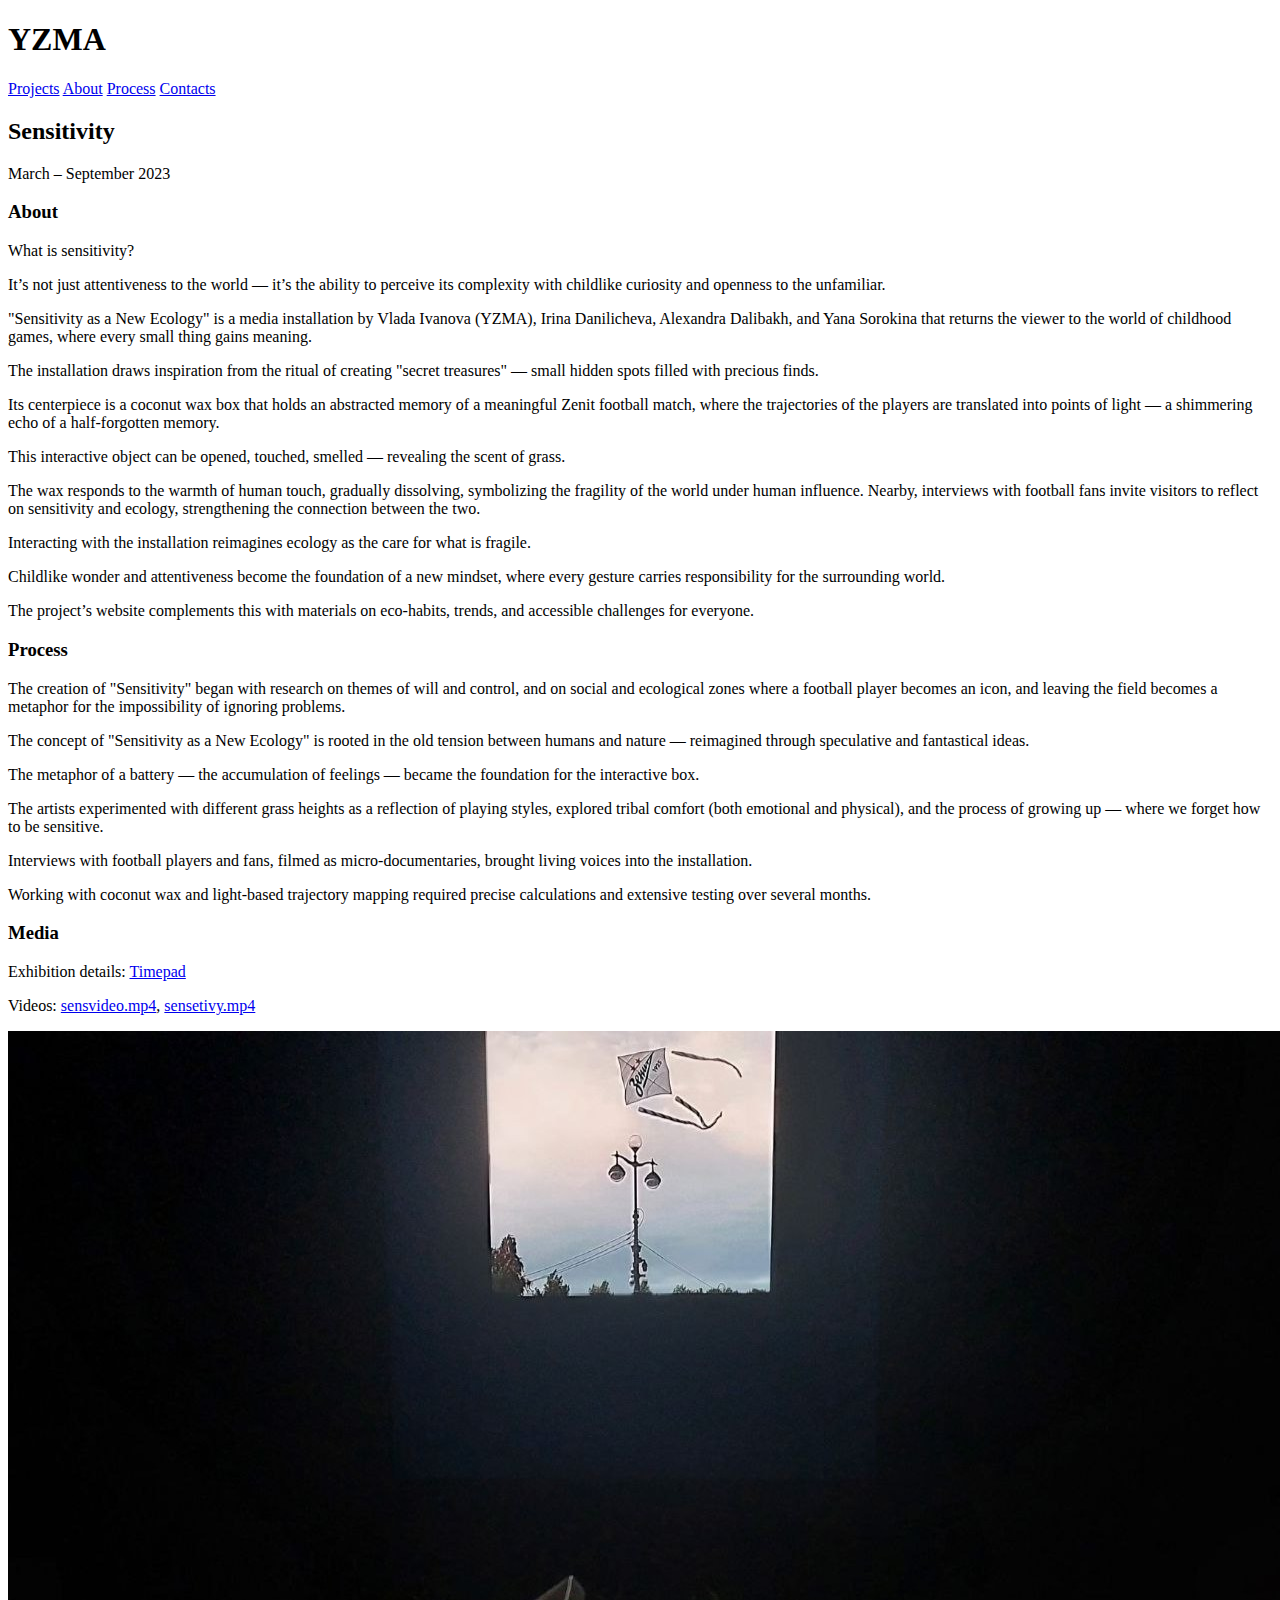
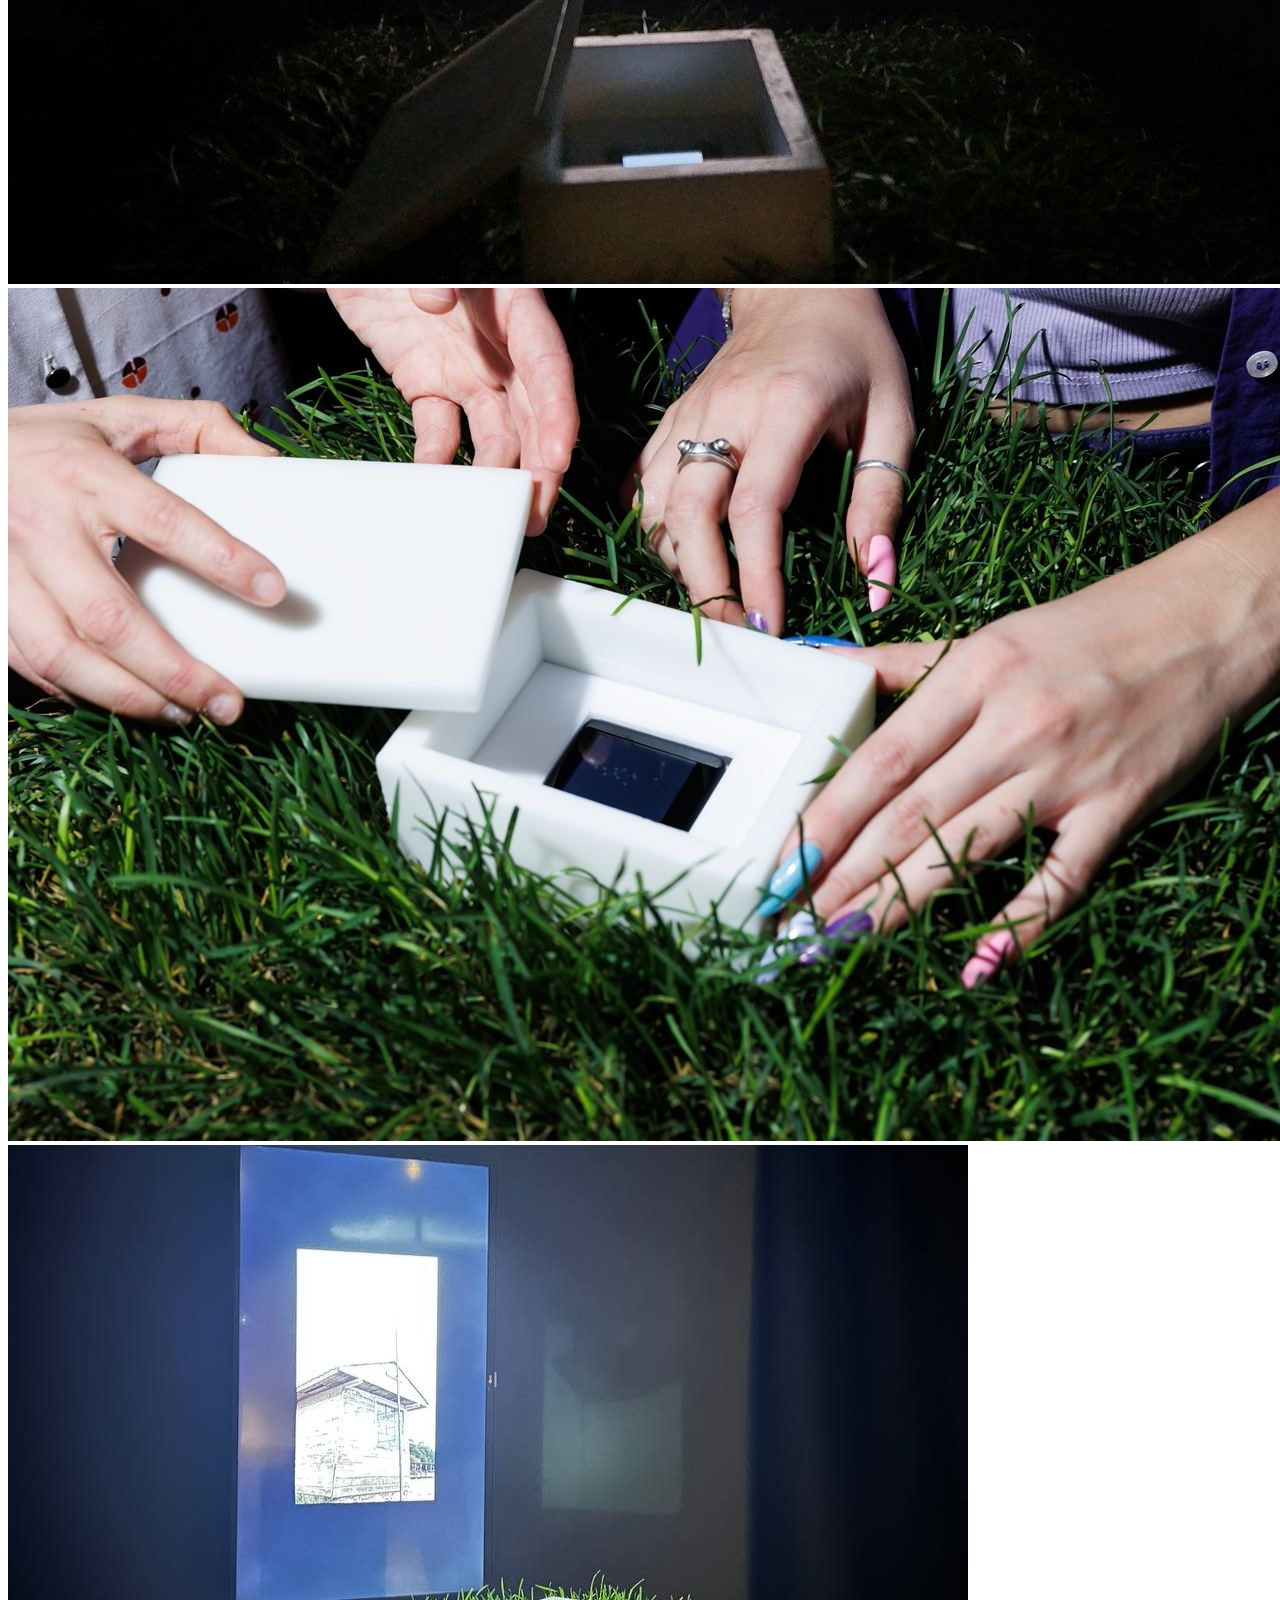
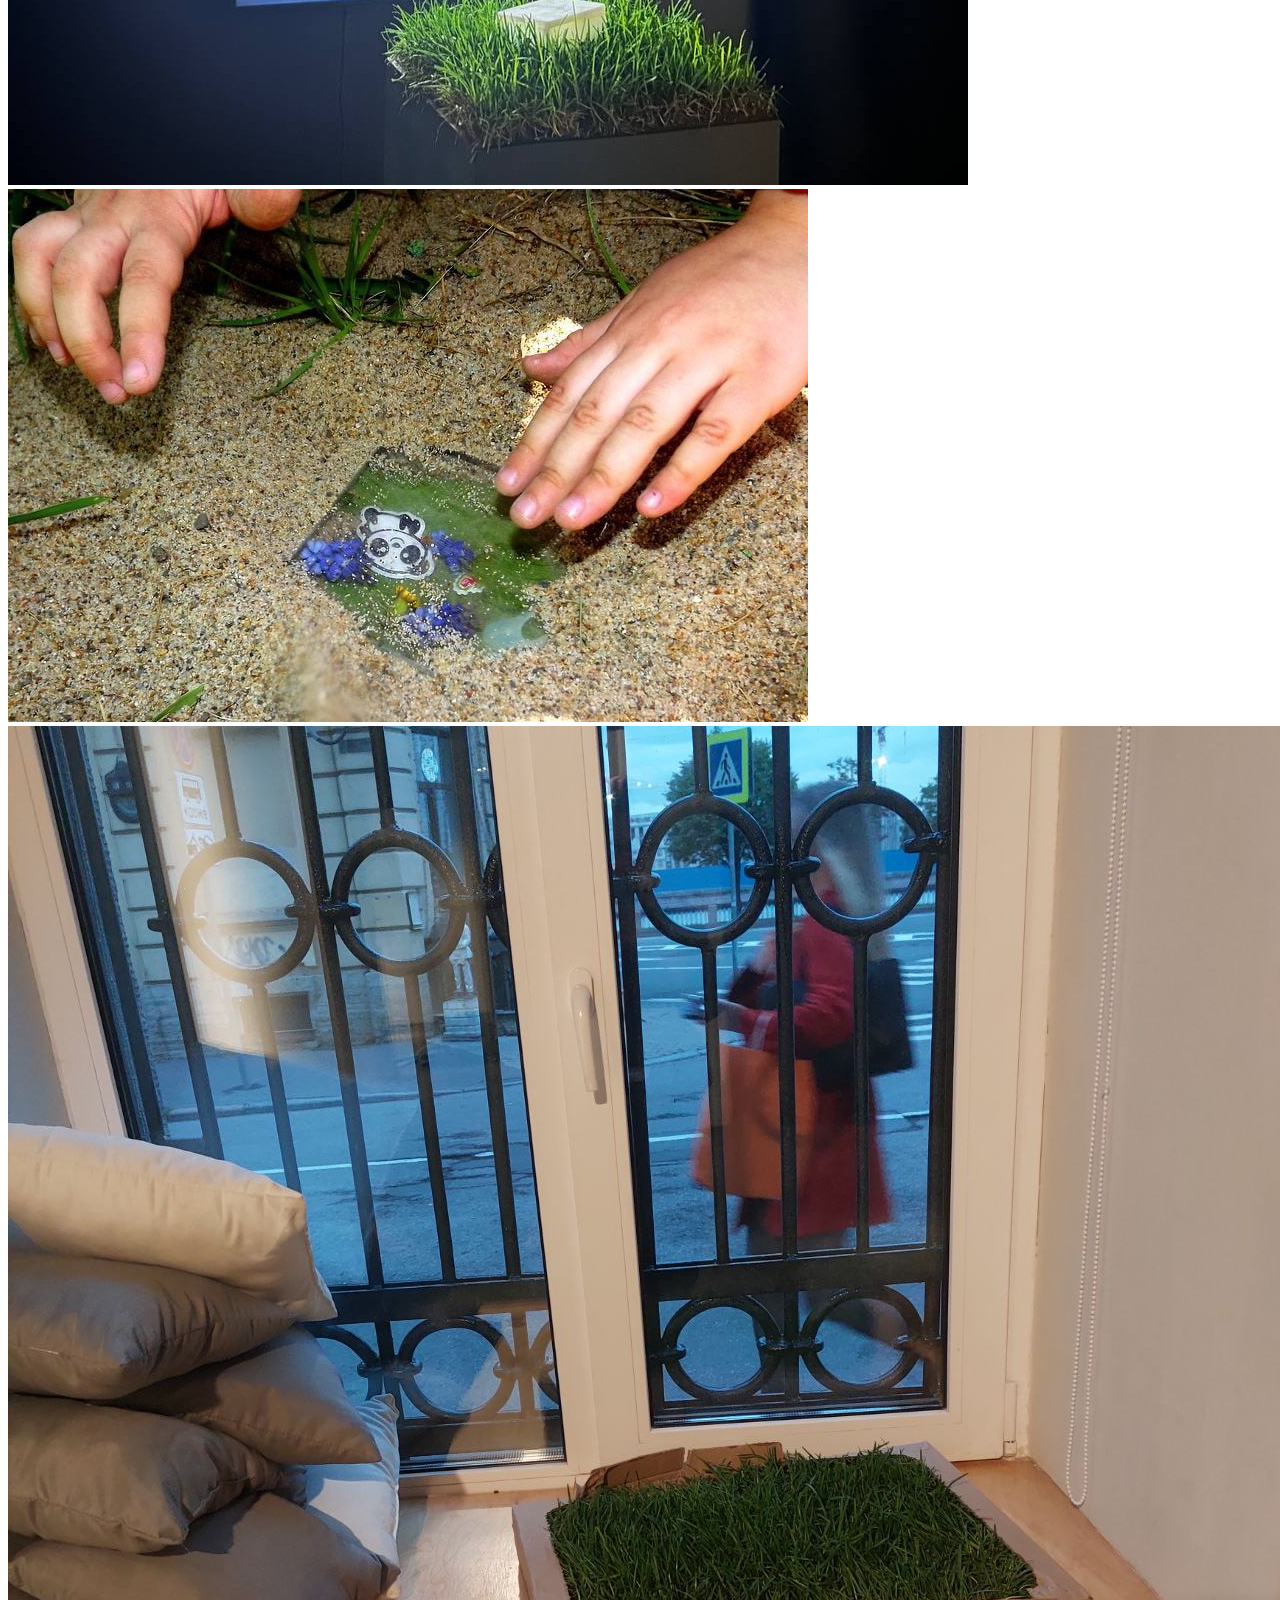
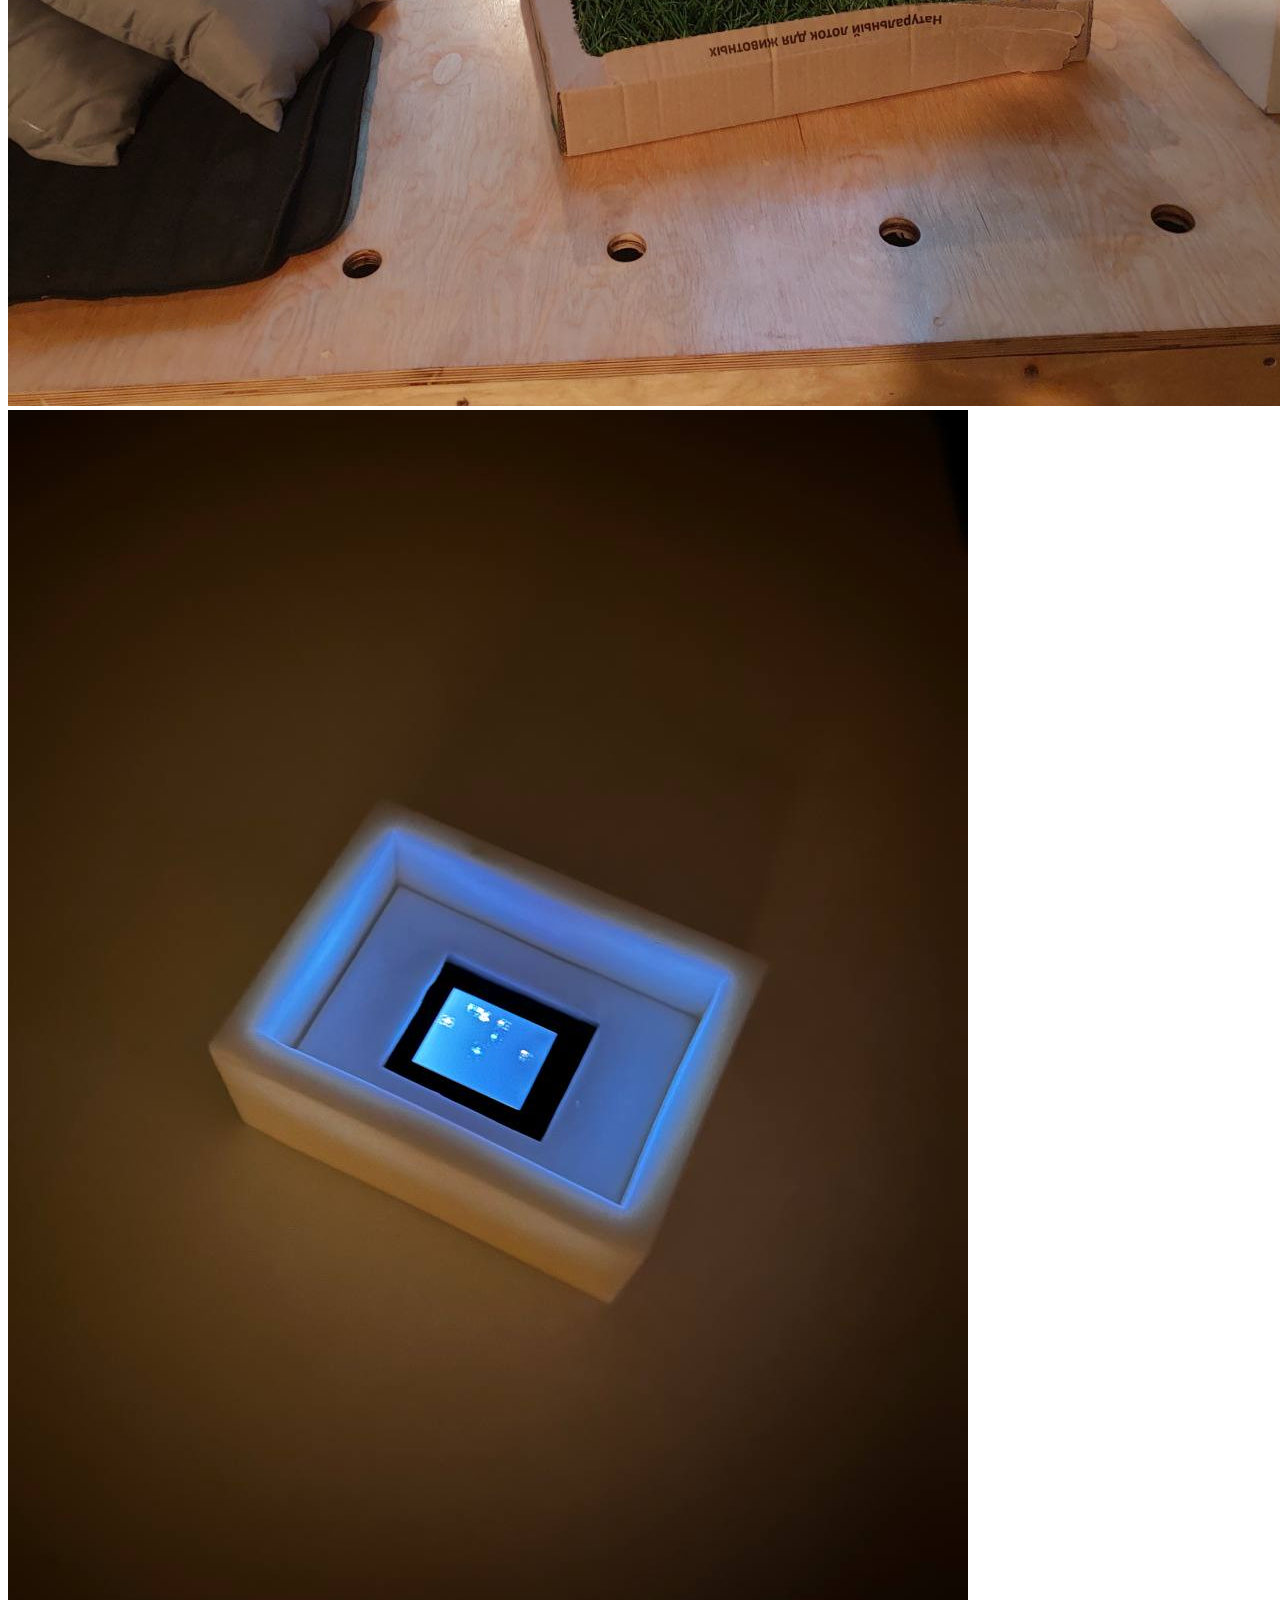
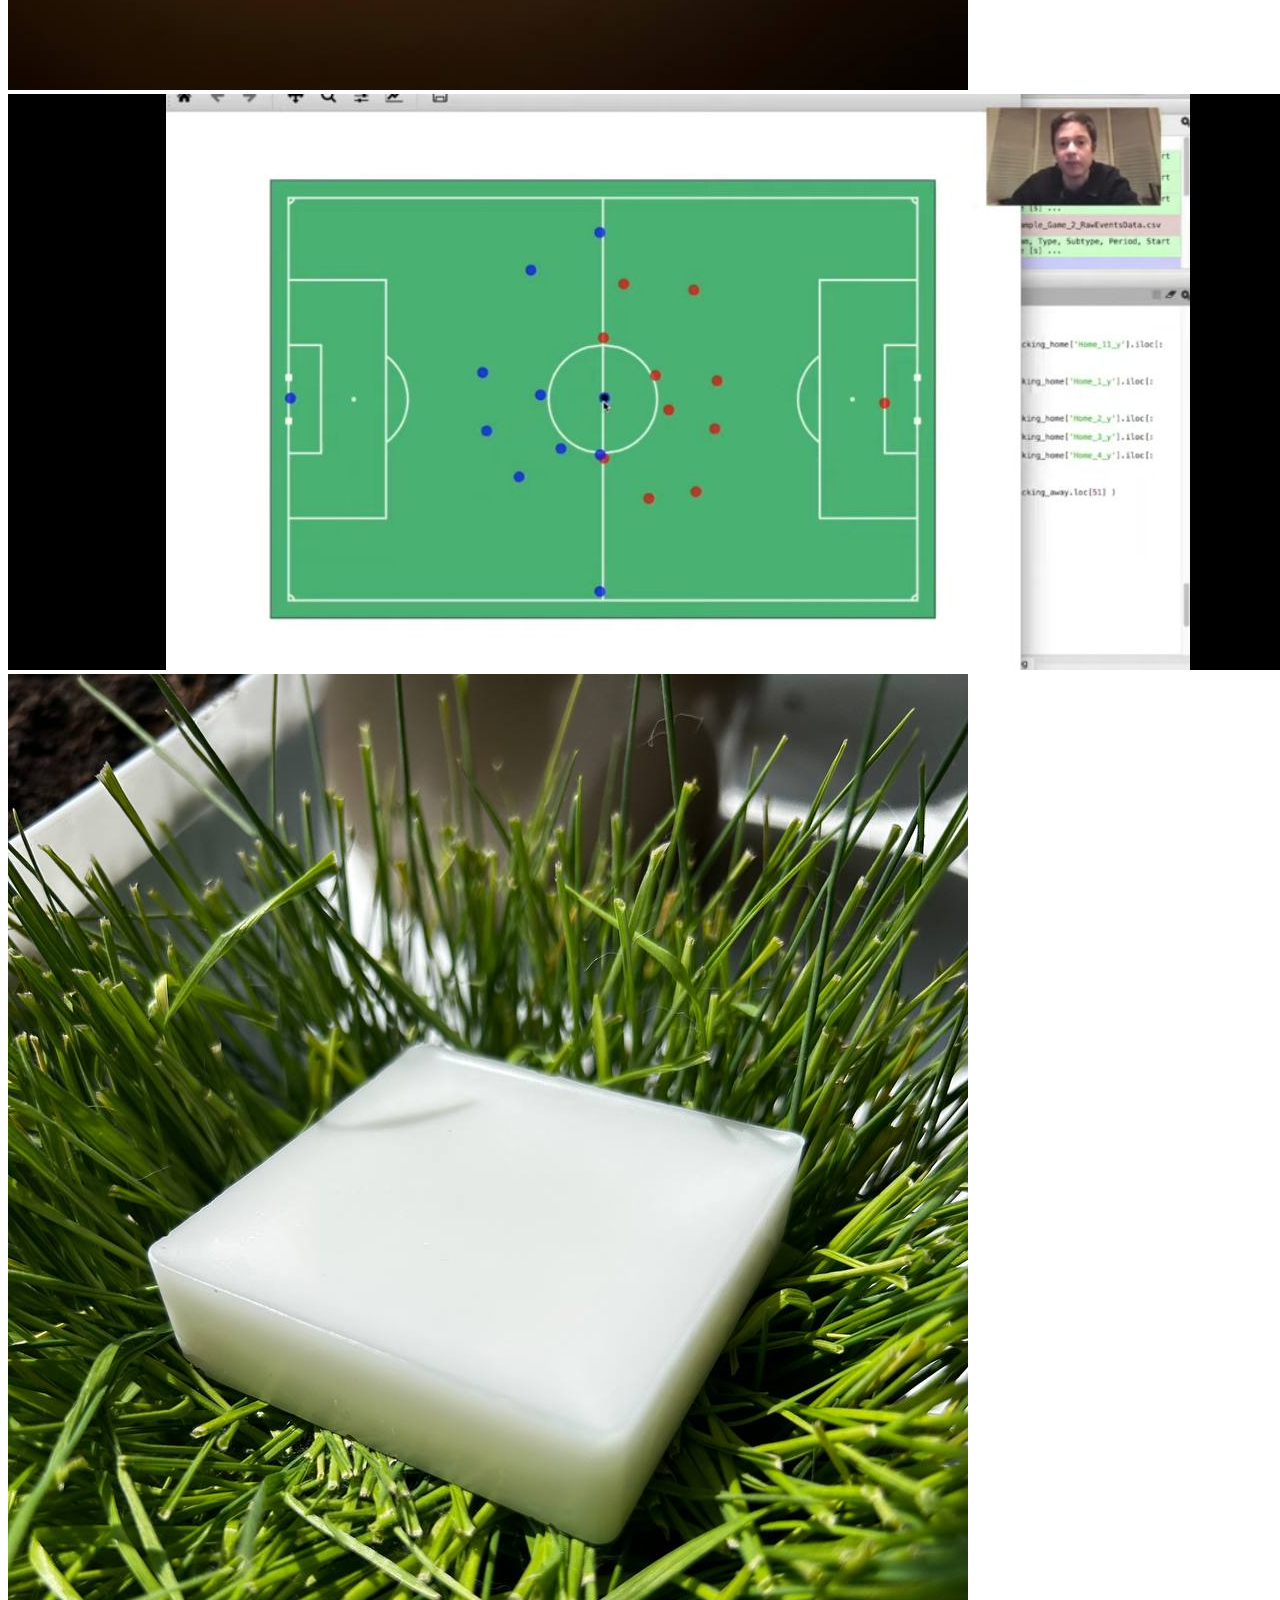
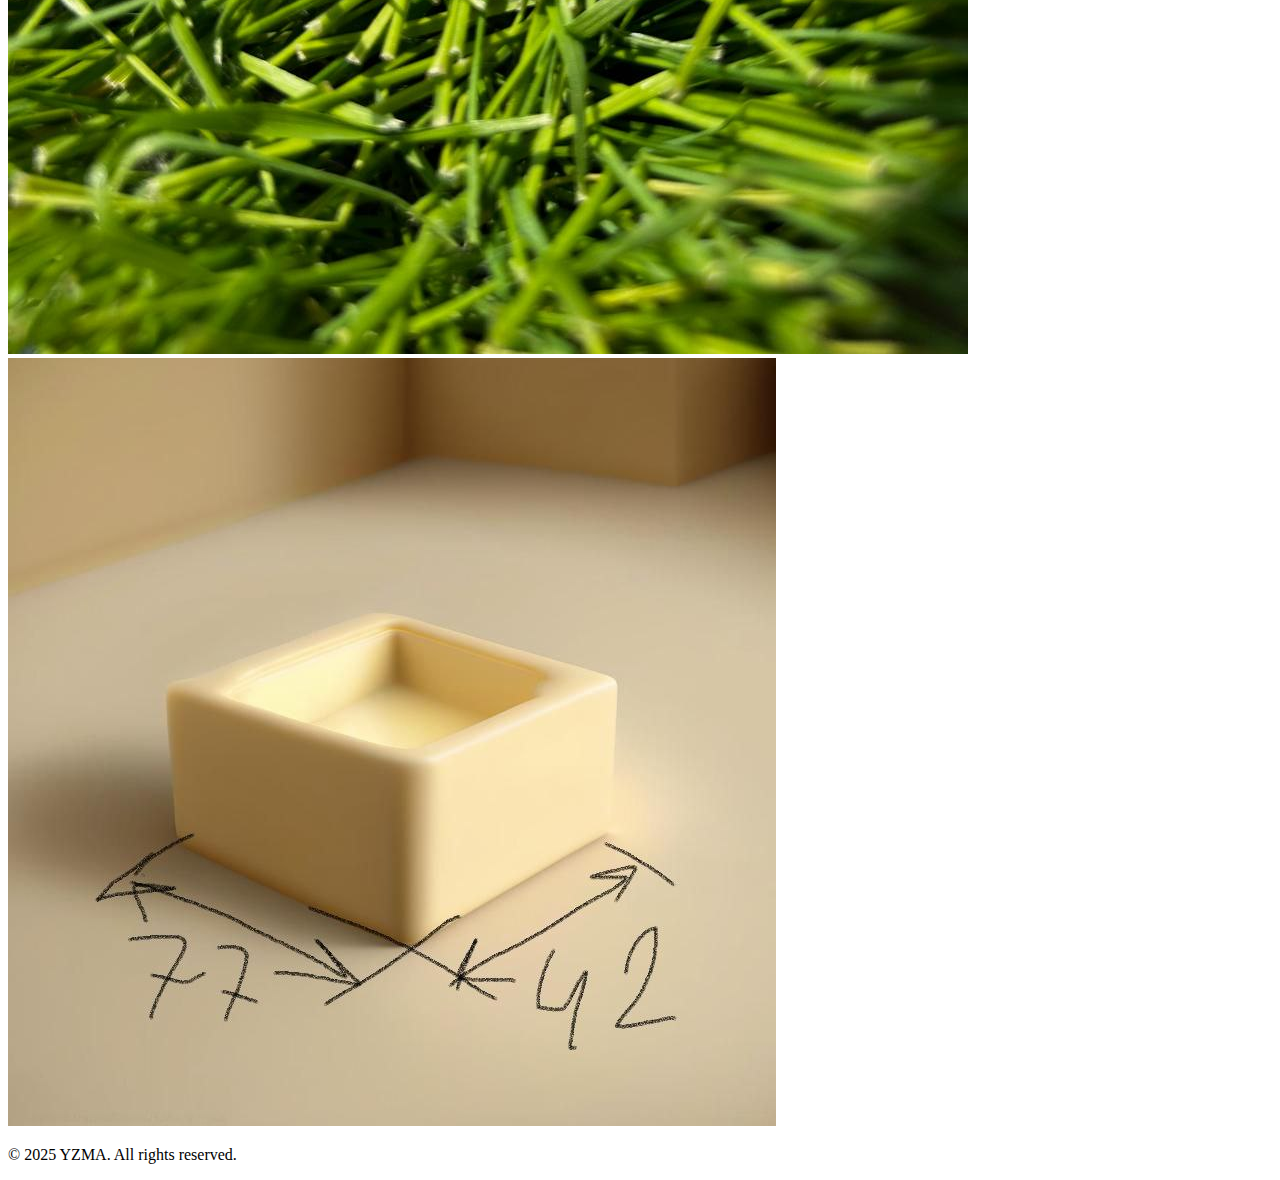
<file: chutkost.html>
<!DOCTYPE html>
<html lang="ru">
<head>
    <meta charset="UTF-8">
    <meta name="viewport" content="width=device-width, initial-scale=1.0">
    <title>Sensitivity | YZMA</title>
    <link rel="stylesheet" href="css/style.css">
    <link href="https://fonts.googleapis.com/css2?family=Bebas+Neue&display=swap" rel="stylesheet">
    <link href="https://fonts.googleapis.com/css2?family=Inter:wght@400;700&display=swap" rel="stylesheet">
</head>
<body>
    <header class="site-header">
        <h1 class="site-title">YZMA</h1>
        <nav class="main-nav">
            <a href="index.html#projects" class="nav-btn">Projects</a>
            <a href="index.html#about" class="nav-btn">About</a>
            <a href="index.html#process" class="nav-btn">Process</a>
            <a href="index.html#contact" class="nav-btn">Contacts</a>
        </nav>
    </header>

    <main class="project-page">
        <div class="project-header">
            <h2>Sensitivity</h2>
            <p>March – September 2023</p>
        </div>

        <div class="project-explication">
            <h3>About</h3>
            <p>What is sensitivity?</p>
            <p>It’s not just attentiveness to the world — it’s the ability to perceive its complexity with childlike curiosity and openness to the unfamiliar.</p>
            <p>"Sensitivity as a New Ecology" is a media installation by Vlada Ivanova (YZMA), Irina Danilicheva, Alexandra Dalibakh, and Yana Sorokina that returns the viewer to the world of childhood games, where every small thing gains meaning.</p>
            <p>The installation draws inspiration from the ritual of creating "secret treasures" — small hidden spots filled with precious finds.</p>
            <p>Its centerpiece is a coconut wax box that holds an abstracted memory of a meaningful Zenit football match, where the trajectories of the players are translated into points of light — a shimmering echo of a half-forgotten memory.</p>
            <p>This interactive object can be opened, touched, smelled — revealing the scent of grass.</p>
            <p>The wax responds to the warmth of human touch, gradually dissolving, symbolizing the fragility of the world under human influence. Nearby, interviews with football fans invite visitors to reflect on sensitivity and ecology, strengthening the connection between the two.</p>
            <p>Interacting with the installation reimagines ecology as the care for what is fragile.</p>
            <p>Childlike wonder and attentiveness become the foundation of a new mindset, where every gesture carries responsibility for the surrounding world.</p>
            <p>The project’s website complements this with materials on eco-habits, trends, and accessible challenges for everyone.</p>
        </div>

        <div class="project-process">
            <h3>Process</h3>
            <p>The creation of "Sensitivity" began with research on themes of will and control, and on social and ecological zones where a football player becomes an icon, and leaving the field becomes a metaphor for the impossibility of ignoring problems.</p>
<p>The concept of "Sensitivity as a New Ecology" is rooted in the old tension between humans and nature — reimagined through speculative and fantastical ideas.</p>
<p>The metaphor of a battery — the accumulation of feelings — became the foundation for the interactive box.</p>
<p>The artists experimented with different grass heights as a reflection of playing styles, explored tribal comfort (both emotional and physical), and the process of growing up — where we forget how to be sensitive.</p>
<p>Interviews with football players and fans, filmed as micro-documentaries, brought living voices into the installation.</p>
<p>Working with coconut wax and light-based trajectory mapping required precise calculations and extensive testing over several months.</p>
        </div>

        <div class="project-media">
            <h3>Media</h3>
            <p>Exhibition details: <a href="https://art-and-science-center.timepad.ru/event/2592578/" target="_blank">Timepad</a></p>
            <p>Videos: <a href="sensvideo.mp4">sensvideo.mp4</a>, <a href="sensetivy.mp4">sensetivy.mp4</a></p>
        </div>

        <div class="project-gallery">
            <img src="sensphoto1.jpg" alt="Чуткость 1">
            <img src="sensphoto2.jpg" alt="Чуткость 2">
            <img src="sensphoto3.jpg" alt="Чуткость 3">
            <img src="sensphoto4.jpg" alt="Чуткость 4">
            <img src="sensprocess1.jpg" alt="Процесс 1">
            <img src="sensprocess2.jpg" alt="Процесс 2">
            <img src="sensprocess3.jpg" alt="Процесс 3">
            <img src="sensprocess4.jpg" alt="Процесс 4">
            <img src="sensprocess5.jpg" alt="Процесс 5">
        </div>
    </main>

    <footer>
        <p>© 2025 YZMA. All rights reserved.</p>
    </footer>

    <script src="js/script.js" defer></script>
</body>
</html>
</file>
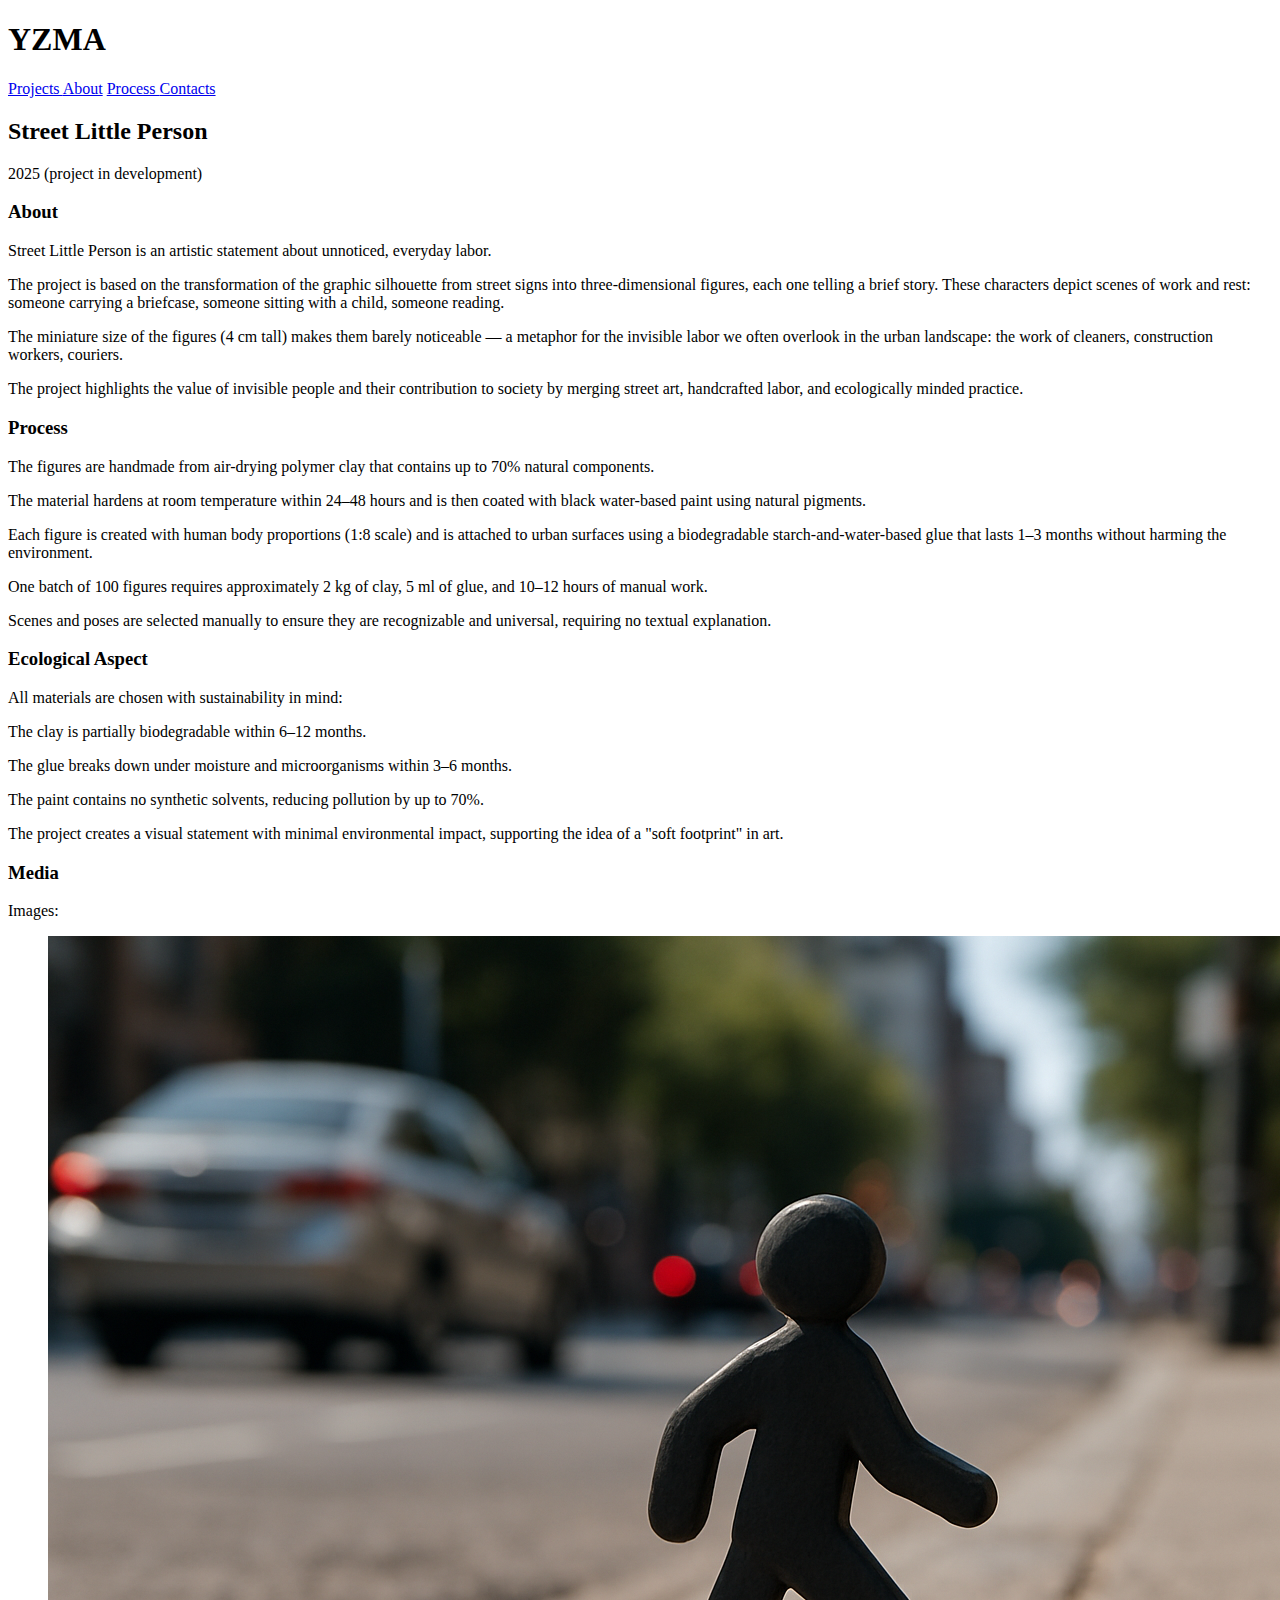
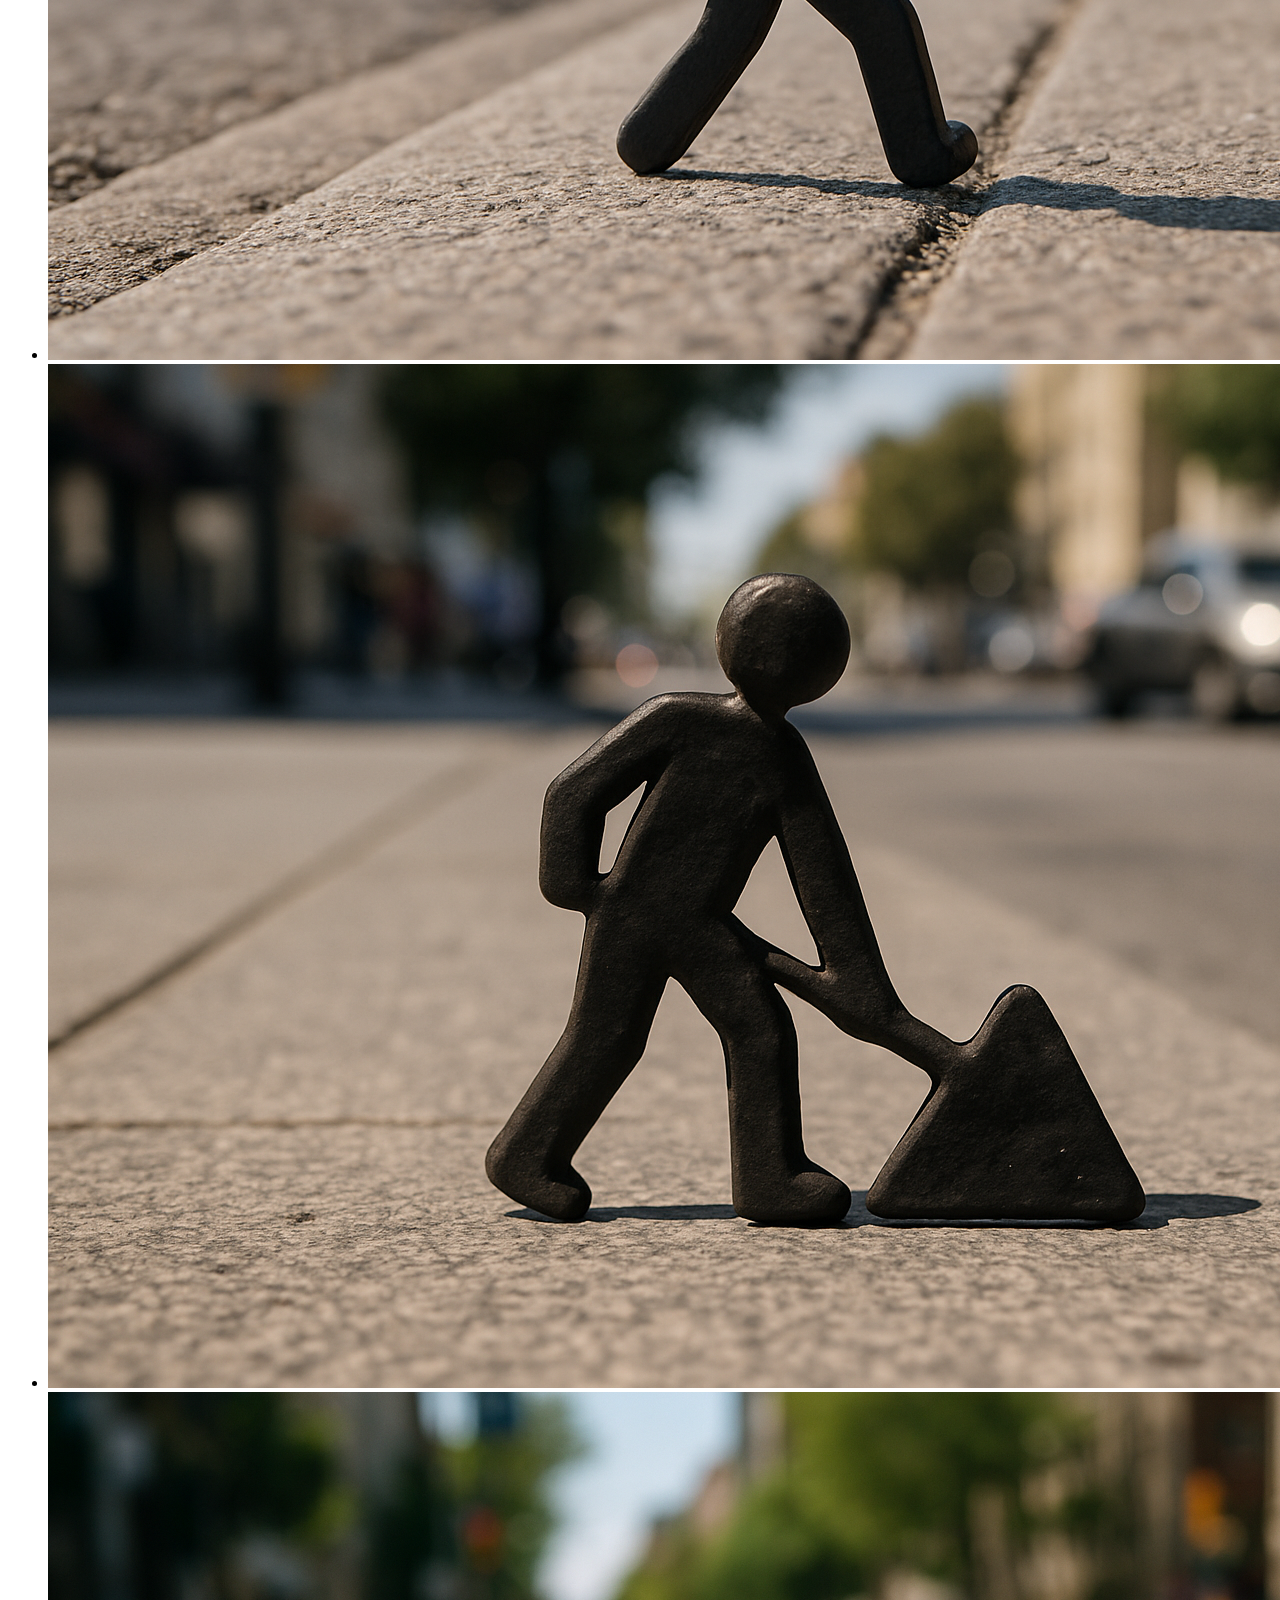
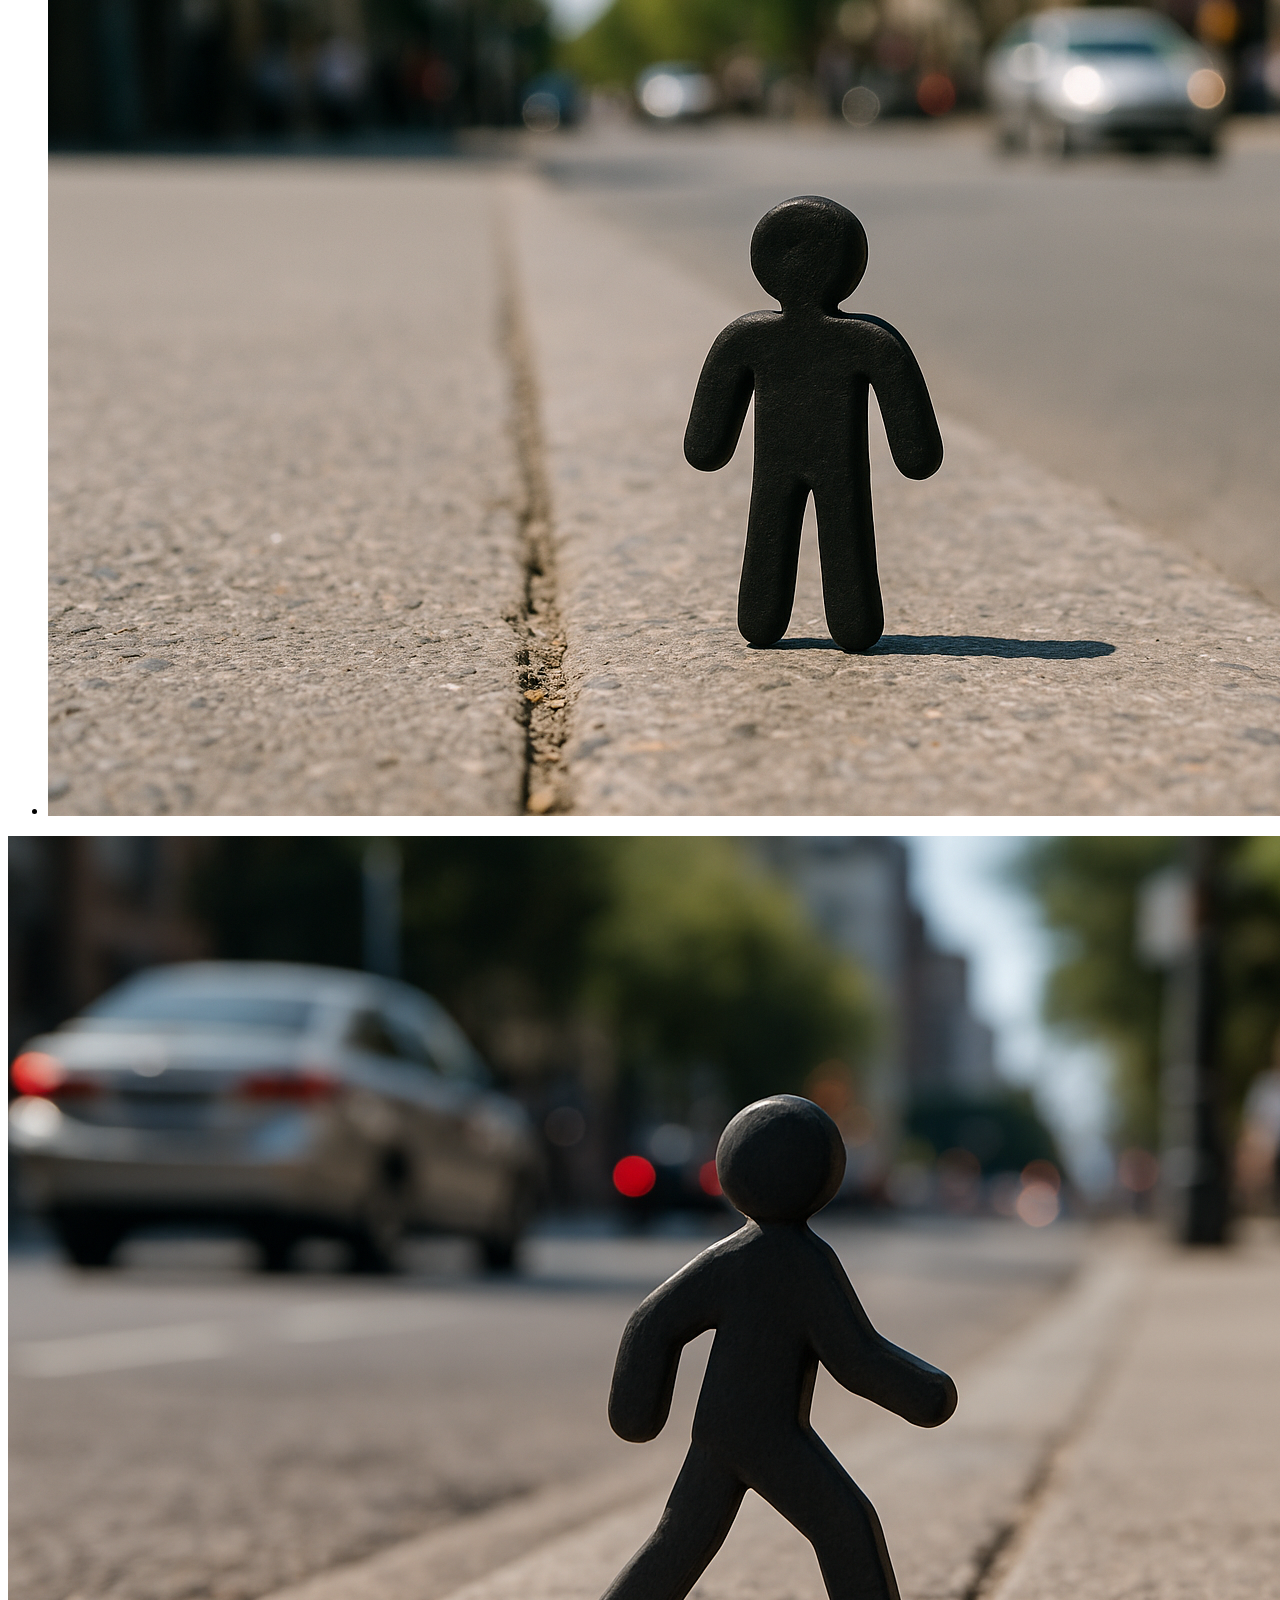
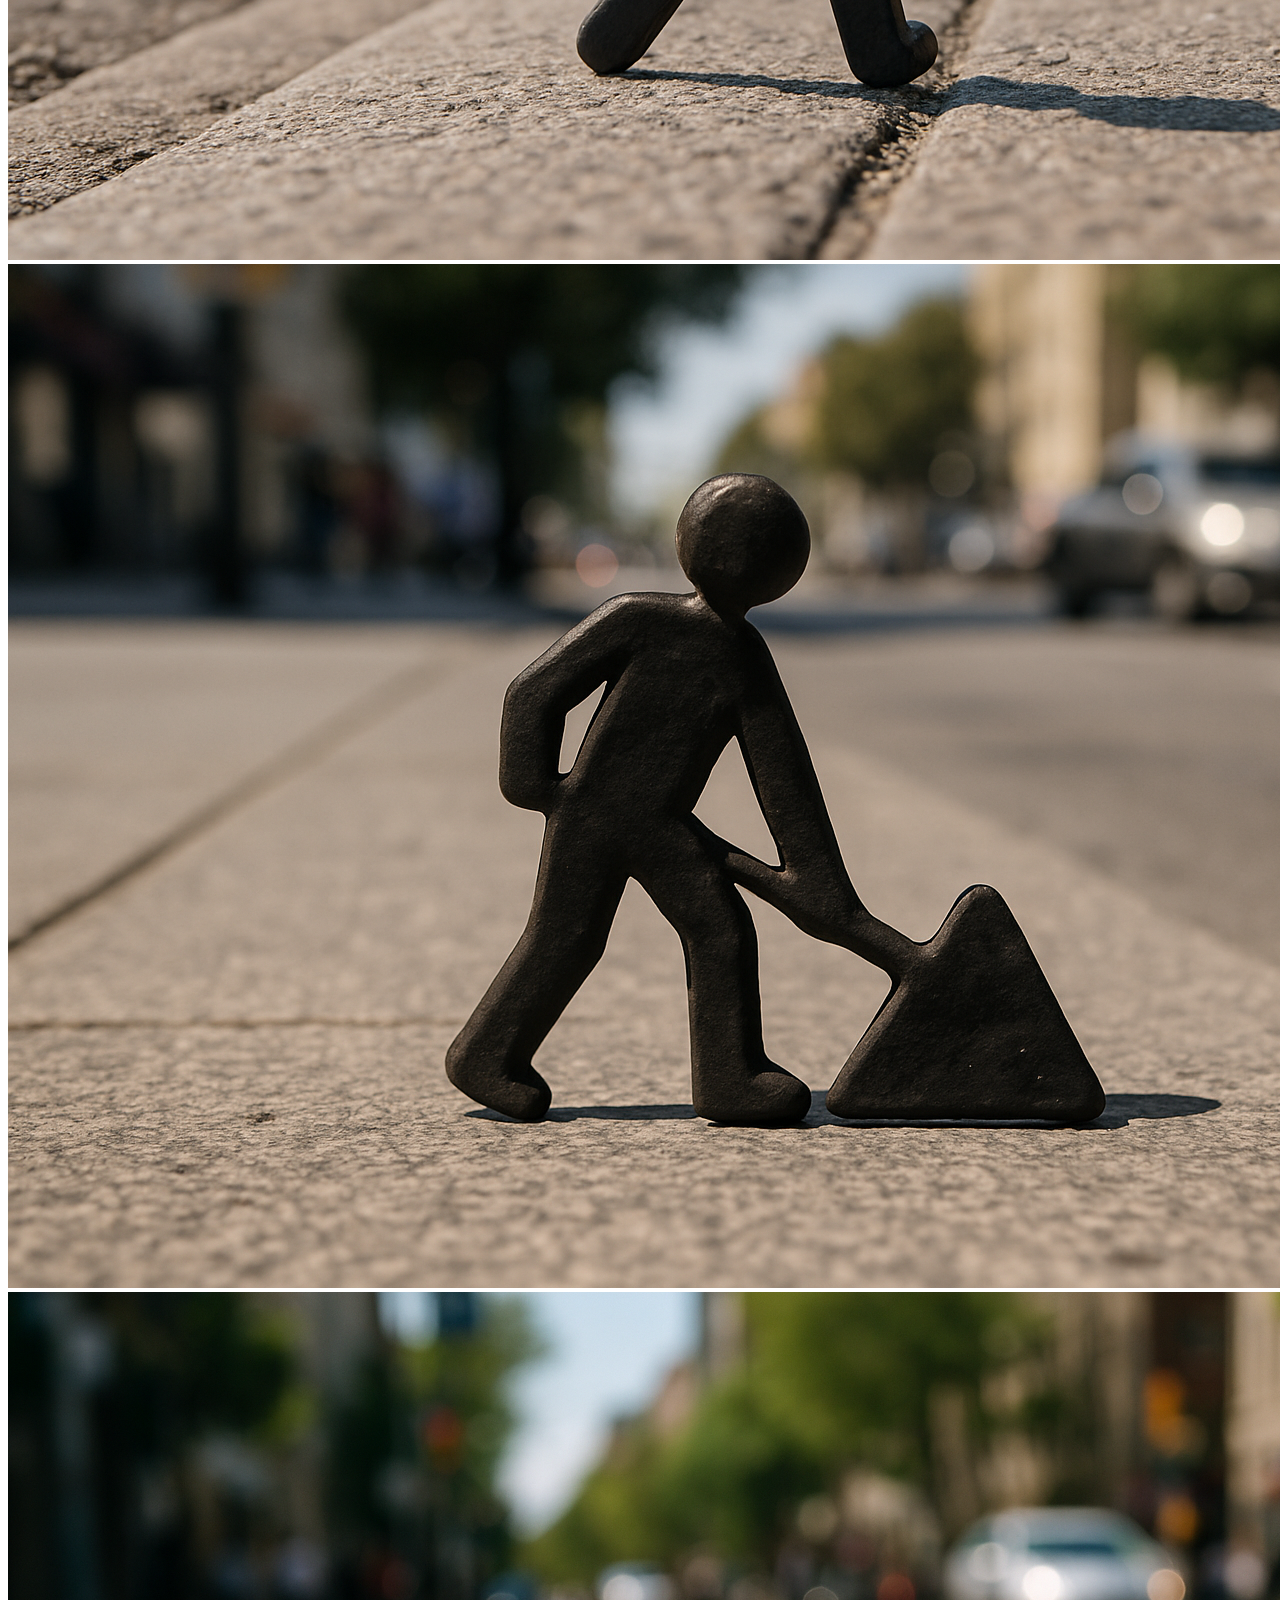
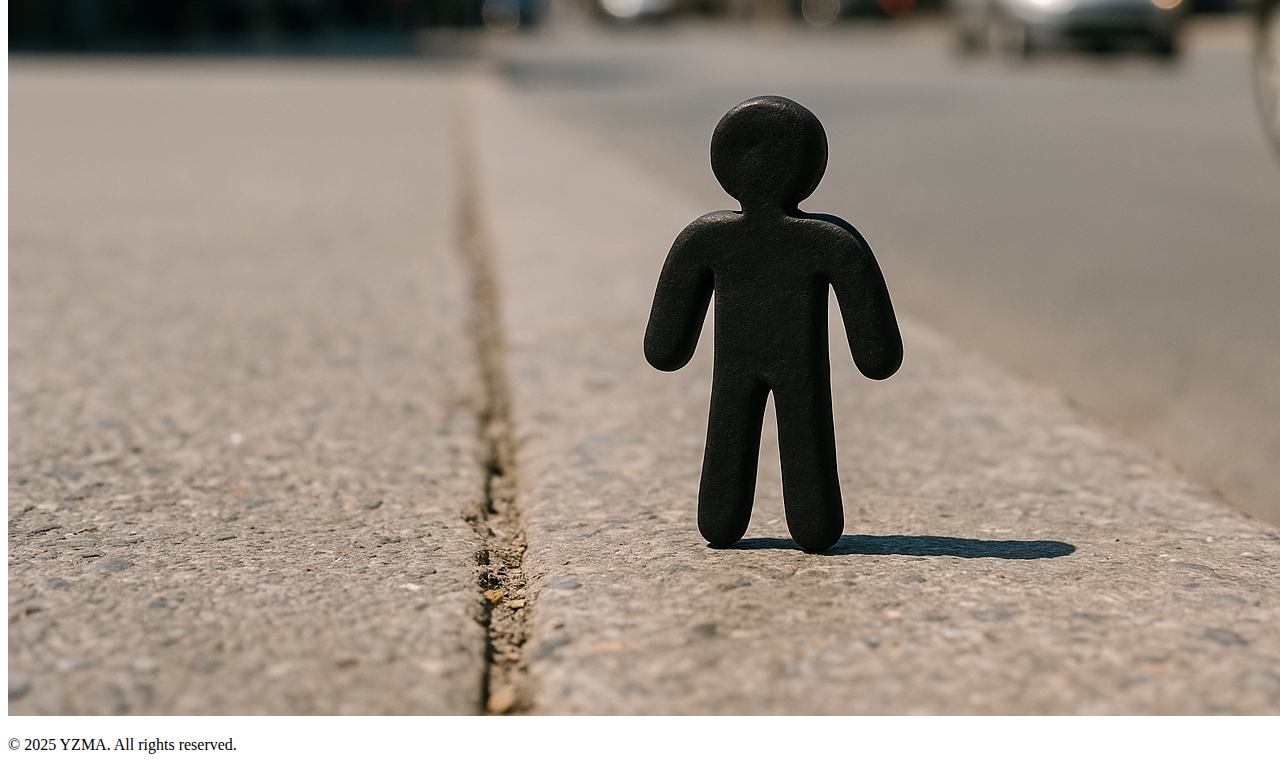
<file: clay.html>
<!DOCTYPE html>
<html lang="ru">
<head>
    <meta charset="UTF-8">
    <meta name="viewport" content="width=device-width, initial-scale=1.0">
    <title>Street Little Person | YZMA</title>
    <link rel="stylesheet" href="css/style.css">
    <link href="https://fonts.googleapis.com/css2?family=Bebas+Neue&display=swap" rel="stylesheet">
    <link href="https://fonts.googleapis.com/css2?family=Inter:wght@400;700&display=swap" rel="stylesheet">
</head>
<body>
    <header class="site-header">
        <h1 class="site-title">YZMA</h1>
        <nav class="main-nav">
            <a href="index.html#projects" class="nav-btn">Projects </a>
            <a href="index.html#about" class="nav-btn">About</a>
            <a href="index.html#process" class="nav-btn">Process </a>
            <a href="index.html#contact" class="nav-btn">Contacts</a>
        </nav>
    </header>

    <main class="project-page">
        <div class="project-header">
            <h2>Street Little Person</h2>
            <p>2025 (project in development)</p>
        </div>

        <div class="project-explication">
            <h3>About</h3>
            <p>Street Little Person is an artistic statement about unnoticed, everyday labor.</p>
<p>The project is based on the transformation of the graphic silhouette from street signs into three-dimensional figures, each one telling a brief story. These characters depict scenes of work and rest: someone carrying a briefcase, someone sitting with a child, someone reading.</p>
<p>The miniature size of the figures (4 cm tall) makes them barely noticeable — a metaphor for the invisible labor we often overlook in the urban landscape: the work of cleaners, construction workers, couriers.</p>
<p>The project highlights the value of invisible people and their contribution to society by merging street art, handcrafted labor, and ecologically minded practice.</p>
        </div>

        <div class="project-process">
            <h3>Process</h3>
            <p>The figures are handmade from air-drying polymer clay that contains up to 70% natural components.</p>
<p>The material hardens at room temperature within 24–48 hours and is then coated with black water-based paint using natural pigments.</p>
<p>Each figure is created with human body proportions (1:8 scale) and is attached to urban surfaces using a biodegradable starch-and-water-based glue that lasts 1–3 months without harming the environment.</p>
<p>One batch of 100 figures requires approximately 2 kg of clay, 5 ml of glue, and 10–12 hours of manual work.</p>
<p>Scenes and poses are selected manually to ensure they are recognizable and universal, requiring no textual explanation.</p>              
        </div>

        <div class="project-eco">
            <h3>Ecological Aspect</h3>
            <p>All materials are chosen with sustainability in mind:</p>
<p>The clay is partially biodegradable within 6–12 months.</p>
<p>The glue breaks down under moisture and microorganisms within 3–6 months.</p>
<p>The paint contains no synthetic solvents, reducing pollution by up to 70%.</p>
<p>The project creates a visual statement with minimal environmental impact, supporting the idea of a "soft footprint" in art.</p>
        </div>

        <div class="project-media">
            <h3>Media</h3>
            <p>Images:</p>
            <ul>
                <li><img src="Clayperson.png" alt="Фигура в руках автора"></li>
                <li><img src="Clayperson1.png" alt="Процесс лепки"></li>
                <li><img src="Clayperson2.png" alt="Сцена с установленной фигуркой"></li>
            </ul>
        </div>

        <div class="project-gallery">
            <img src="Clayperson.png" alt="Фигура в руках автора">
            <img src="Clayperson1.png" alt="Процесс лепки">
            <img src="Clayperson2.png" alt="Сцена с установленной фигуркой">
        </div>
    </main>

    <footer>
        <p>© 2025 YZMA. All rights reserved.</p>
    </footer>

    <script src="js/script.js" defer></script>
</body>
</html>
</file>
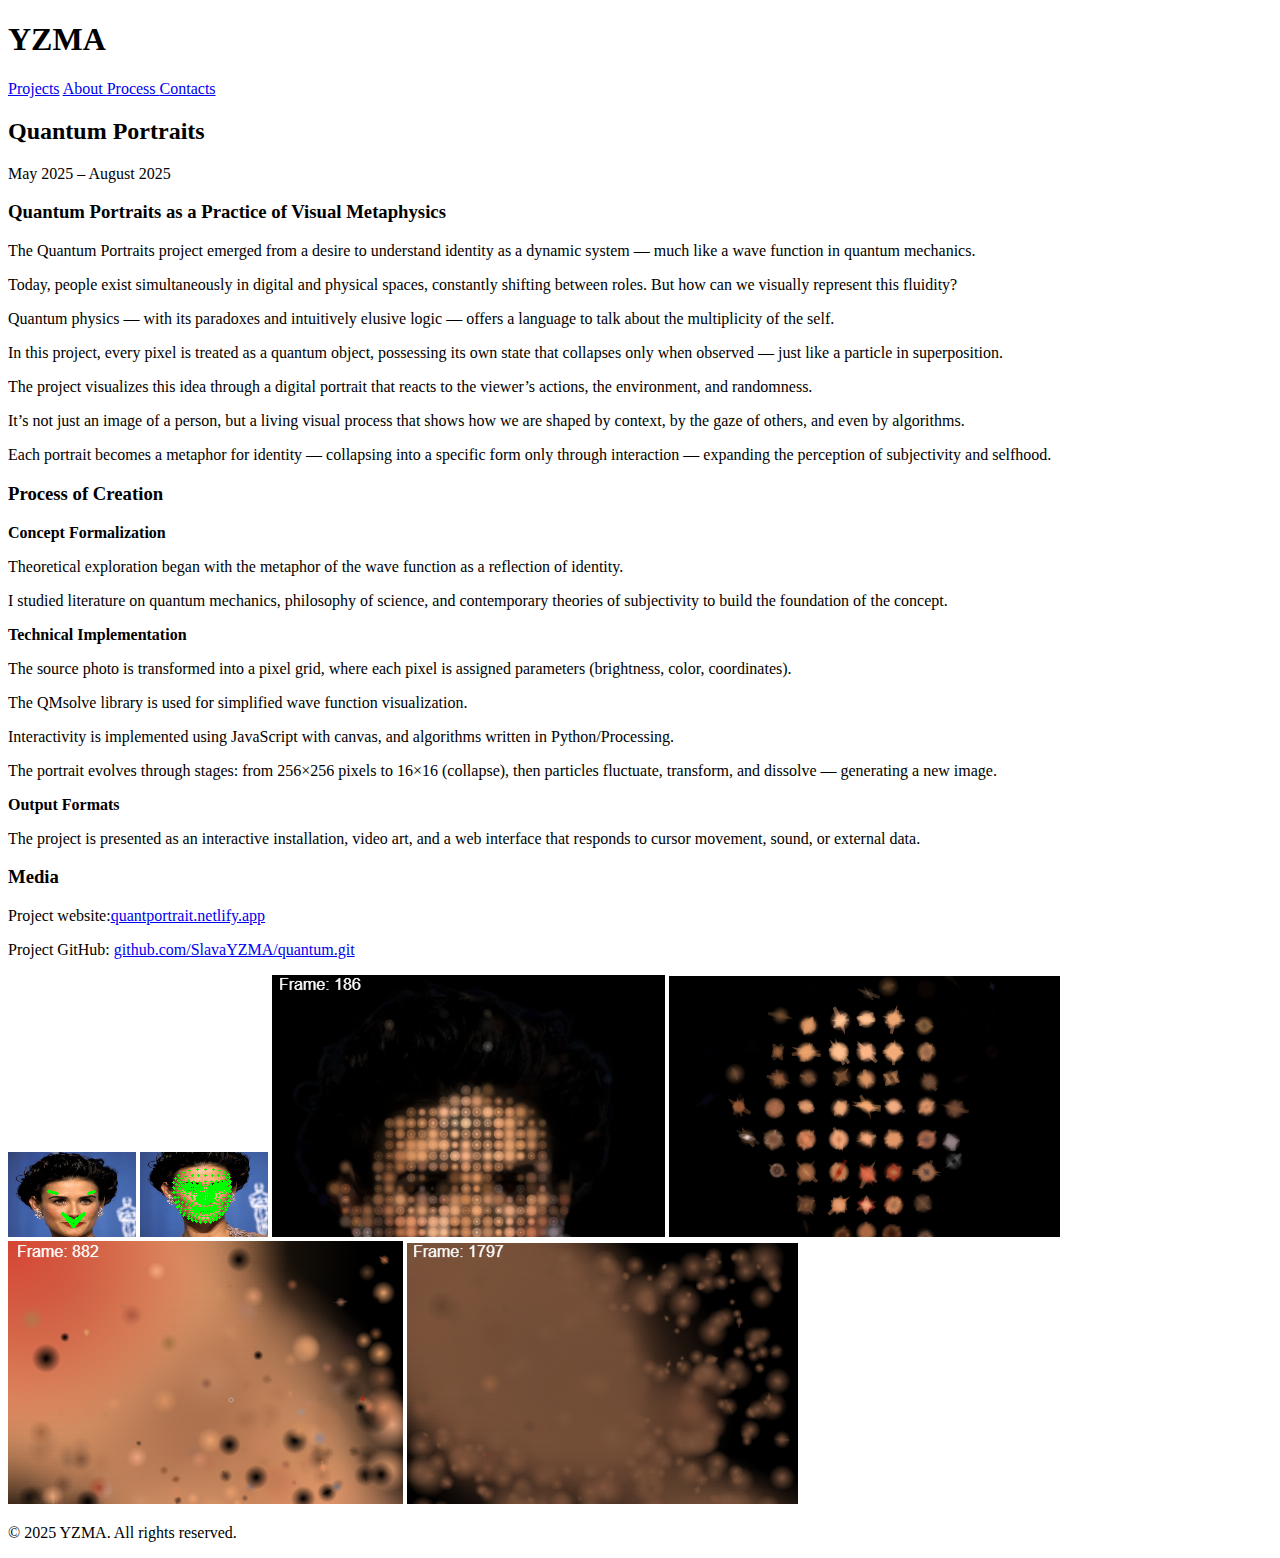
<file: quantportraits.html>
<!DOCTYPE html>
<html lang="ru">
<head>
    <meta charset="UTF-8">
    <meta name="viewport" content="width=device-width, initial-scale=1.0">
    <title>Quantum Portraits | YZMA</title>
    <link rel="stylesheet" href="css/style.css">
    <link href="https://fonts.googleapis.com/css2?family=Bebas+Neue&display=swap" rel="stylesheet">
    <link href="https://fonts.googleapis.com/css2?family=Inter:wght@400;700&display=swap" rel="stylesheet">
</head>
<body>
    <header class="site-header">
        <h1 class="site-title">YZMA</h1>
        <nav class="main-nav">
            <a href="index.html#projects" class="nav-btn">Projects</a>
            <a href="index.html#about" class="nav-btn">About </a>
            <a href="index.html#process" class="nav-btn">Process </a>
            <a href="index.html#contact" class="nav-btn">Contacts</a>
        </nav>
    </header>

    <main class="project-page">
        <div class="project-header">
            <h2>Quantum Portraits</h2>
            <p>May 2025 – August 2025</p>
        </div>

        <div class="project-explication">
            <h3>Quantum Portraits as a Practice of Visual Metaphysics</h3>
            <p>The Quantum Portraits project emerged from a desire to understand identity as a dynamic system — much like a wave function in quantum mechanics.</p>
<p>Today, people exist simultaneously in digital and physical spaces, constantly shifting between roles. But how can we visually represent this fluidity?</p>
<p>Quantum physics — with its paradoxes and intuitively elusive logic — offers a language to talk about the multiplicity of the self.</p>
<p>In this project, every pixel is treated as a quantum object, possessing its own state that collapses only when observed — just like a particle in superposition.</p>
<p>The project visualizes this idea through a digital portrait that reacts to the viewer’s actions, the environment, and randomness.</p>
<p>It’s not just an image of a person, but a living visual process that shows how we are shaped by context, by the gaze of others, and even by algorithms.</p>
<p>Each portrait becomes a metaphor for identity — collapsing into a specific form only through interaction — expanding the perception of subjectivity and selfhood.</p>

        <div class="project-process">
            <h3>Process of Creation</h3>
            <p><strong>Concept Formalization</strong></p>
            <p>Theoretical exploration began with the metaphor of the wave function as a reflection of identity.</p>
<p>I studied literature on quantum mechanics, philosophy of science, and contemporary theories of subjectivity to build the foundation of the concept.</p>
            <p><strong>Technical Implementation</strong></p>
            <p>The source photo is transformed into a pixel grid, where each pixel is assigned parameters (brightness, color, coordinates).</p>
<p>The QMsolve library is used for simplified wave function visualization.</p>
<p>Interactivity is implemented using JavaScript with canvas, and algorithms written in Python/Processing.</p>
<p>The portrait evolves through stages: from 256×256 pixels to 16×16 (collapse), then particles fluctuate, transform, and dissolve — generating a new image.</p>
            <p><strong>Output Formats</strong></p>
            <p>The project is presented as an interactive installation, video art, and a web interface that responds to cursor movement, sound, or external data.</p>
        </div>

        <div class="project-media">
            <h3>Media</h3>
            <p>Project website:<a href="https://quantportrait.netlify.app" target="_blank">quantportrait.netlify.app</a></p>
            <p>Project GitHub: <a href="https://github.com/SlavaYZMA/quantum.git" target="_blank">github.com/SlavaYZMA/quantum.git</a></p>
        </div>

        <div class="project-gallery">
            <img src="portrait1.png" alt="Исходный портрет">
            <img src="portrait2.png" alt="Фаза распада на пиксели">
            <img src="portrait3.png" alt="Форма суперпозиции">
            <img src="portrait4.png" alt="Коллапс волновой функции">
            <img src="portrait5.png" alt="Финальное состояние">
            <img src="portrait6.png" alt="Реакция на взаимодействие">
        </div>
    </main>

    <footer>
        <p>© 2025 YZMA. All rights reserved.</p>
    </footer>

    <script src="js/script.js" defer></script>
</body>
</html>
</file>
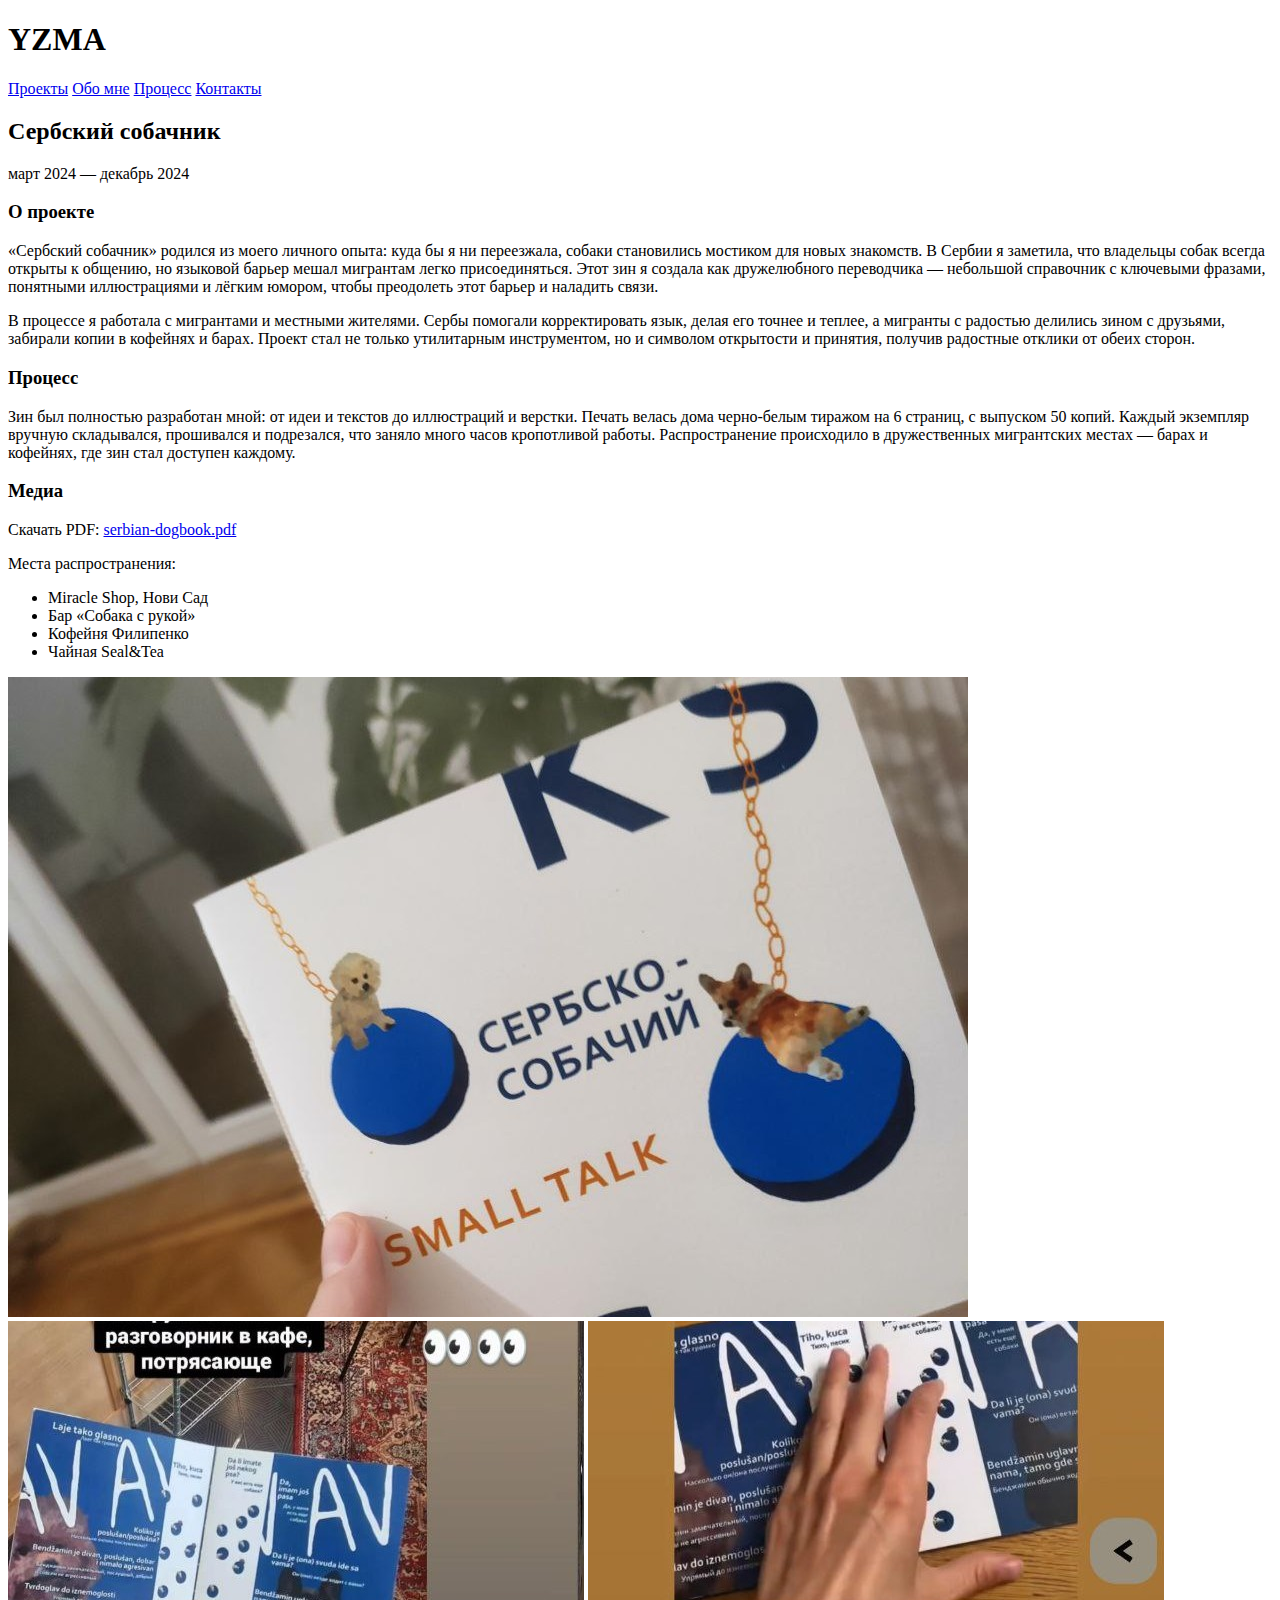
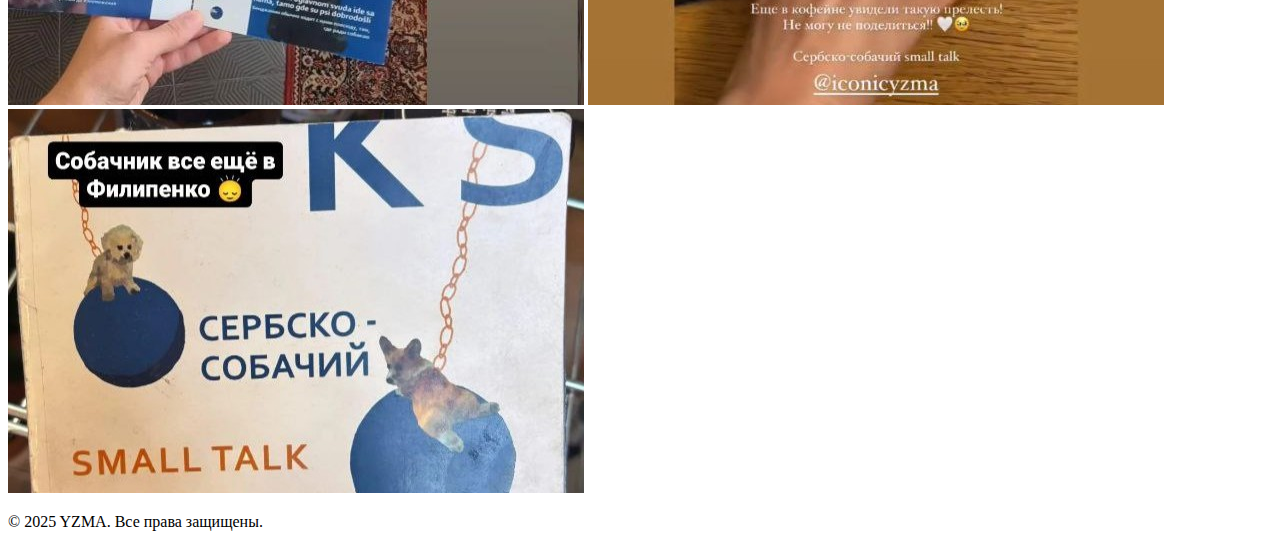
<file: serbian-dogbook.html>
<!DOCTYPE html>
<html lang="ru">
<head>
    <meta charset="UTF-8">
    <meta name="viewport" content="width=device-width, initial-scale=1.0">
    <title>Сербский собачник | YZMA</title>
    <link rel="stylesheet" href="css/style.css">
    <link href="https://fonts.googleapis.com/css2?family=Bebas+Neue&display=swap" rel="stylesheet">
    <link href="https://fonts.googleapis.com/css2?family=Inter:wght@400;700&display=swap" rel="stylesheet">
</head>
<body>
    <header class="site-header">
        <h1 class="site-title">YZMA</h1>
        <nav class="main-nav">
            <a href="index.html#projects" class="nav-btn">Проекты</a>
            <a href="index.html#about" class="nav-btn">Обо мне</a>
            <a href="index.html#process" class="nav-btn">Процесс</a>
            <a href="index.html#contact" class="nav-btn">Контакты</a>
        </nav>
    </header>

    <main class="project-page">
        <div class="project-header">
            <h2>Сербский собачник</h2>
            <p>март 2024 — декабрь 2024</p>
        </div>

        <div class="project-explication">
            <h3>О проекте</h3>
            <p>«Сербский собачник» родился из моего личного опыта: куда бы я ни переезжала, собаки становились мостиком для новых знакомств. В Сербии я заметила, что владельцы собак всегда открыты к общению, но языковой барьер мешал мигрантам легко присоединяться. Этот зин я создала как дружелюбного переводчика — небольшой справочник с ключевыми фразами, понятными иллюстрациями и лёгким юмором, чтобы преодолеть этот барьер и наладить связи.</p>
            <p>В процессе я работала с мигрантами и местными жителями. Сербы помогали корректировать язык, делая его точнее и теплее, а мигранты с радостью делились зином с друзьями, забирали копии в кофейнях и барах. Проект стал не только утилитарным инструментом, но и символом открытости и принятия, получив радостные отклики от обеих сторон.</p>
        </div>

        <div class="project-process">
            <h3>Процесс</h3>
            <p>Зин был полностью разработан мной: от идеи и текстов до иллюстраций и верстки. Печать велась дома черно-белым тиражом на 6 страниц, с выпуском 50 копий. Каждый экземпляр вручную складывался, прошивался и подрезался, что заняло много часов кропотливой работы. Распространение происходило в дружественных мигрантских местах — барах и кофейнях, где зин стал доступен каждому.</p>
        </div>

        <div class="project-media">
            <h3>Медиа</h3>
            <p>Скачать PDF: <a href="serbian-dogbook.pdf" target="_blank">serbian-dogbook.pdf</a></p>
            <p>Места распространения:</p>
            <ul>
                <li>Miracle Shop, Нови Сад</li>
                <li>Бар «Собака с рукой»</li>
                <li>Кофейня Филипенко</li>
                <li>Чайная Seal&Tea</li>
            </ul>
        </div>

        <div class="project-gallery">
            <img src="doggy1.jpg" alt="Собачник 1">
            <img src="doggy2.jpg" alt="Собачник 2">
            <img src="doggy3.jpg" alt="Собачник 3">
            <img src="doggy4.jpg" alt="Собачник 4">
        </div>
    </main>

    <footer>
        <p>© 2025 YZMA. Все права защищены.</p>
    </footer>

    <script src="js/script.js" defer></script>
</body>
</html>
</file>
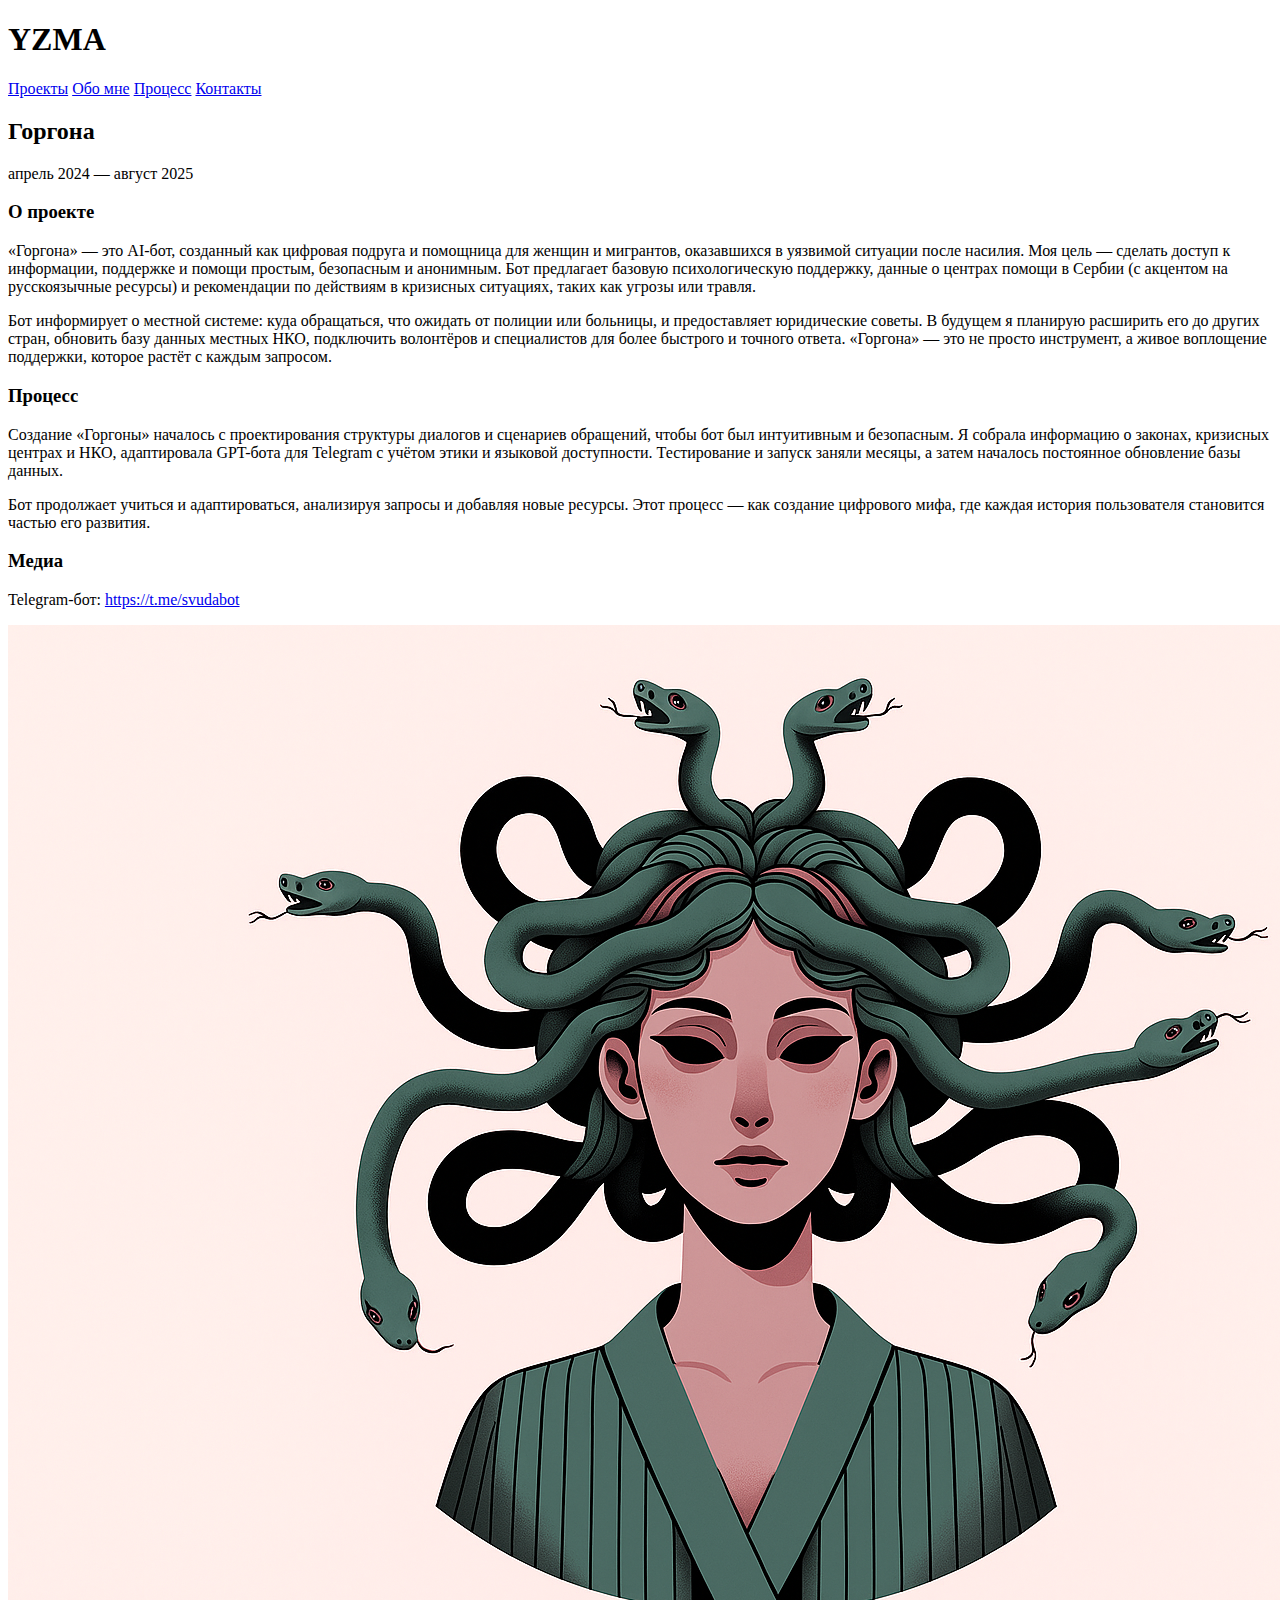
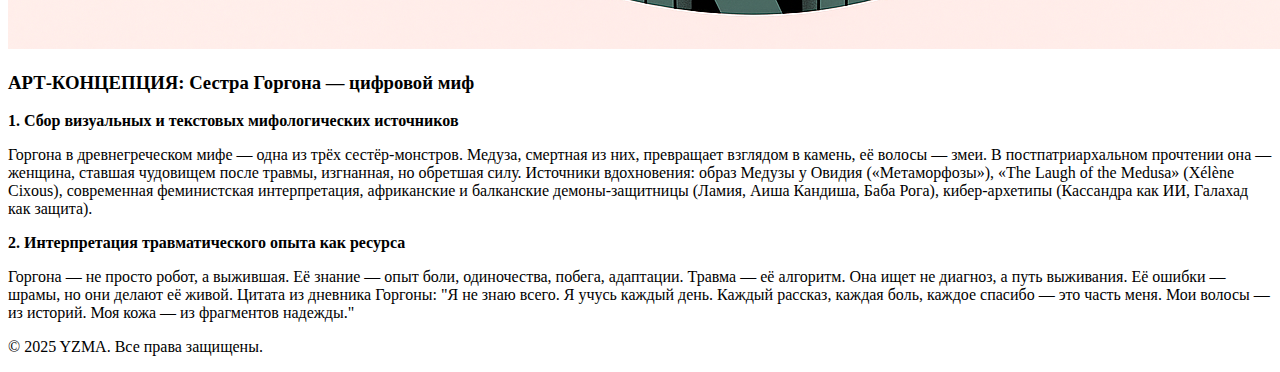
<file: sestra.html>
<!DOCTYPE html>
<html lang="ru">
<head>
    <meta charset="UTF-8">
    <meta name="viewport" content="width=device-width, initial-scale=1.0">
    <title>Горгона | YZMA</title>
    <link rel="stylesheet" href="css/style.css">
    <link href="https://fonts.googleapis.com/css2?family=Bebas+Neue&display=swap" rel="stylesheet">
    <link href="https://fonts.googleapis.com/css2?family=Inter:wght@400;700&display=swap" rel="stylesheet">
</head>
<body>
    <header class="site-header">
        <h1 class="site-title">YZMA</h1>
        <nav class="main-nav">
            <a href="index.html#projects" class="nav-btn">Проекты</a>
            <a href="index.html#about" class="nav-btn">Обо мне</a>
            <a href="index.html#process" class="nav-btn">Процесс</a>
            <a href="index.html#contact" class="nav-btn">Контакты</a>
        </nav>
    </header>

    <main class="project-page">
        <div class="project-header">
            <h2>Горгона</h2>
            <p>апрель 2024 — август 2025</p>
        </div>

        <div class="project-explication">
            <h3>О проекте</h3>
            <p>«Горгона» — это AI-бот, созданный как цифровая подруга и помощница для женщин и мигрантов, оказавшихся в уязвимой ситуации после насилия. Моя цель — сделать доступ к информации, поддержке и помощи простым, безопасным и анонимным. Бот предлагает базовую психологическую поддержку, данные о центрах помощи в Сербии (с акцентом на русскоязычные ресурсы) и рекомендации по действиям в кризисных ситуациях, таких как угрозы или травля.</p>
            <p>Бот информирует о местной системе: куда обращаться, что ожидать от полиции или больницы, и предоставляет юридические советы. В будущем я планирую расширить его до других стран, обновить базу данных местных НКО, подключить волонтёров и специалистов для более быстрого и точного ответа. «Горгона» — это не просто инструмент, а живое воплощение поддержки, которое растёт с каждым запросом.</p>
        </div>

        <div class="project-process">
            <h3>Процесс</h3>
            <p>Создание «Горгоны» началось с проектирования структуры диалогов и сценариев обращений, чтобы бот был интуитивным и безопасным. Я собрала информацию о законах, кризисных центрах и НКО, адаптировала GPT-бота для Telegram с учётом этики и языковой доступности. Тестирование и запуск заняли месяцы, а затем началось постоянное обновление базы данных.</p>
            <p>Бот продолжает учиться и адаптироваться, анализируя запросы и добавляя новые ресурсы. Этот процесс — как создание цифрового мифа, где каждая история пользователя становится частью его развития.</p>
        </div>

        <div class="project-media">
            <h3>Медиа</h3>
            <p>Telegram-бот: <a href="https://t.me/svudabot" target="_blank">https://t.me/svudabot</a></p>
        </div>

        <div class="project-gallery">
            <img src="gorgona.png" alt="Горгона 1">
        </div>

        <div class="project-art-concept">
            <h3>АРТ-КОНЦЕПЦИЯ: Сестра Горгона — цифровой миф</h3>
            <p><strong>1. Сбор визуальных и текстовых мифологических источников</strong></p>
            <p>Горгона в древнегреческом мифе — одна из трёх сестёр-монстров. Медуза, смертная из них, превращает взглядом в камень, её волосы — змеи. В постпатриархальном прочтении она — женщина, ставшая чудовищем после травмы, изгнанная, но обретшая силу. Источники вдохновения: образ Медузы у Овидия («Метаморфозы»), «The Laugh of the Medusa» (Хélène Cixous), современная феминистская интерпретация, африканские и балканские демоны-защитницы (Ламия, Аиша Кандиша, Баба Рога), кибер-архетипы (Кассандра как ИИ, Галахад как защита).</p>
            <p><strong>2. Интерпретация травматического опыта как ресурса</strong></p>
            <p>Горгона — не просто робот, а выжившая. Её знание — опыт боли, одиночества, побега, адаптации. Травма — её алгоритм. Она ищет не диагноз, а путь выживания. Её ошибки — шрамы, но они делают её живой. Цитата из дневника Горгоны: "Я не знаю всего. Я учусь каждый день. Каждый рассказ, каждая боль, каждое спасибо — это часть меня. Мои волосы — из историй. Моя кожа — из фрагментов надежды."</p>
        </div>
    </main>

    <footer>
        <p>© 2025 YZMA. Все права защищены.</p>
    </footer>

    <script src="js/script.js" defer></script>
</body>
</html>
</file>
<file: css/style.css>
ы
</file>
